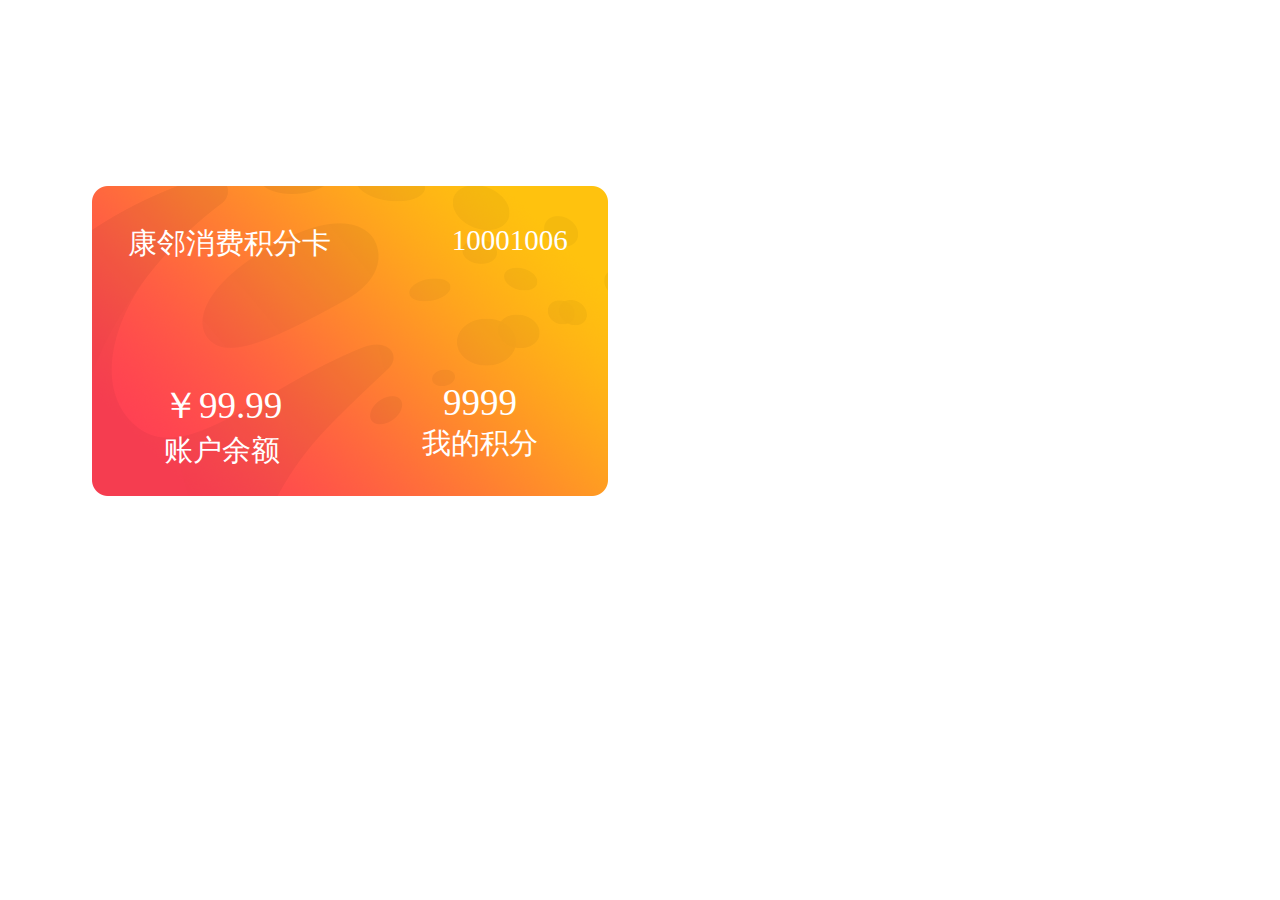
<file: home/pop/pop_balance.html>
<!DOCTYPE html>
<html lang="en">
<head>
    <meta charset="UTF-8">
    <title>查询余额</title>

    <!--common.css-->
    <link href="../static/css/common.css" rel="stylesheet" />

</head>
<body>

    <!-- 设置pop宽高边距 -->
    <div class="w700 h683 pad186-92 bgWhite bR-BL20 bR-BR20 bR-TL20">

        <!-- 背景 -->
        <div class="w516 h310 fs29 tc mgA white cardBg padTop38">

            <!-- 卡号 -->
            <div class="box">

                <div class="flx1 tl mgLeft36">康邻消费积分卡</div>

                <div class="flx1">10001006</div>
            </div>

            <!-- 卡值 -->
            <div class="box mgTop97 h136">

                <!-- 余额 -->
                <div class="flx1">

                    <div class="mgTop20 fs37">￥99.99</div>

                    <div class="">账户余额</div>
                </div>

                <!-- 积分 -->
                <div class="flx1">

                    <div class="mgTop20 fs37">9999</div>

                    <div class="">我的积分</div>
                </div>

            </div>
        </div>
    </div>
</body>
</html>
</file>
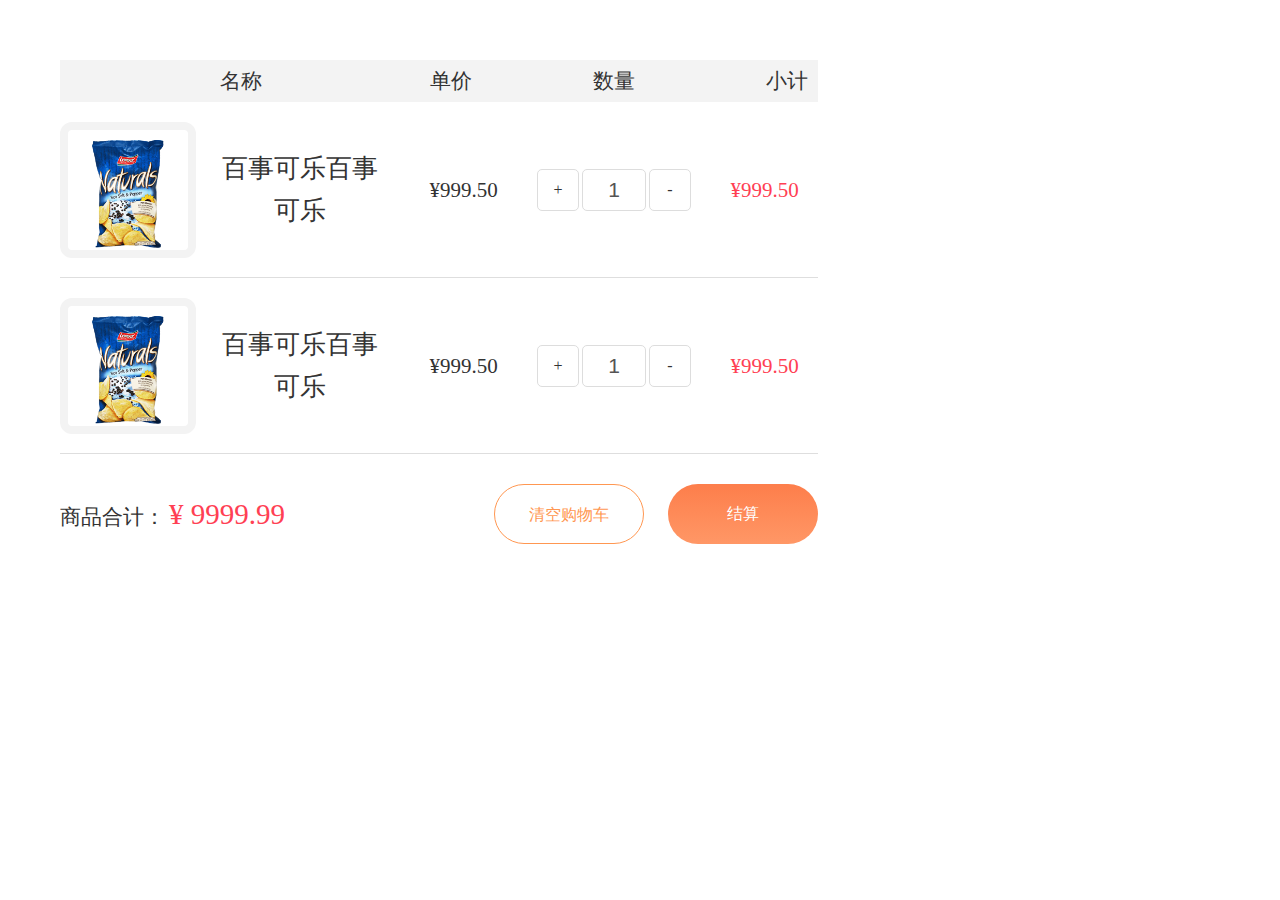
<file: home/pop/pop_cart.html>
<!DOCTYPE html>
<html lang="en">
<head>
    <meta charset="UTF-8">
    <title>购物车</title>

    <!-- icons.css -->
    <link href="../static/css/ionicons.css" rel="stylesheet" />

    <!-- font-awesome.css -->
    <link rel="stylesheet" href="../static/css/font-awesome.min.css">
	
	<!--common.css-->
    <link href="../static/css/common.css" rel="stylesheet" />

</head>
<body>

    <!-- 设置pop宽高边距 -->
    <div class="padLR60-30 w878 bgWhite bR-BL20 bR-BR20 bR-TL20">

        <!-- 购物车表头 -->
        <div class="h42 lh42 bgf3">

            <!-- 占位 -->
            <div class="fl h42 w150"></div>

            <div class="fl h42 w180 fs21 padleft10">名称</div>

            <div class="fl h42 w107 fs21 padleft20 mgLeft20">单价</div>

            <div class="fl h42 w154 fs21 mgLeft20 tc">数量</div>

            <div class="fl h42 w107 fs21 mgLeft20 tr padRight10">小计</div>
        </div>

        <!--购物车列表-->
        <div class="">

            <!--循环商品-->
            <div class="h176 padTB20 borderBtm">

                <!-- 图片 -->
                <div class="fl tc w136 h136 borderRadius12 borderAllf3f">

                    <img class="h100" src="../static/img/goods11.png" alt="">
                </div>

                <!-- 名称 -->
                <div class="fl tc box bc h100 w180 lh42 fs26 mg mgLeft14">百事可乐百事可乐 </div>

                <!-- 单价 -->
                <div class="fl tc w107 h42 lh42 fs21 mgLeft20 mgTop47">¥999.50</div>

                <!-- 数量操作 -->
                <div class="fl tc w154 h42 lh40 mgLeft20 mgTop47">

                    <!-- 加 -->
                    <a class="db fl h42 w42 borderAllddd borderRadius5">+</a>

                    <!-- 数量 -->
                    <input class="fl h42 w64 fs21 borderAllddd borderRadius5 mgLeft3 bgWhite tc" type="text" value="1" disabled>

                    <!-- 减 -->
                    <a class="db fl h42 w42 borderAllddd borderRadius5 mgLeft3">-</a>
                </div>

                <!-- 小计 -->
                <div class="fl tc w107 h42 lh42 fs21 mgLeft20 mgTop47 red-r">¥999.50</div>
            </div>

            <!--循环商品-->
            <div class="h176 padTB20 borderBtm">

                <!-- 图片 -->
                <div class="fl tc w136 h136 borderRadius12 borderAllf3f">

                    <img class="h100" src="../static/img/goods11.png" alt="">
                </div>

                <!-- 名称 -->
                <div class="fl tc box bc h100 w180 lh42 fs26 mg mgLeft14">百事可乐百事可乐 </div>

                <!-- 单价 -->
                <div class="fl tc w107 h42 lh42 fs21 mgLeft20 mgTop47">¥999.50</div>

                <!-- 数量操作 -->
                <div class="fl tc w154 h42 lh40 mgLeft20 mgTop47">

                    <!-- 加 -->
                    <a class="db fl h42 w42 borderAllddd borderRadius5">+</a>

                    <!-- 数量 -->
                    <input class="fl h42 w64 fs21 borderAllddd borderRadius5 mgLeft3 bgWhite tc" type="text" value="1" disabled>

                    <!-- 减 -->
                    <a class="db fl h42 w42 borderAllddd borderRadius5 mgLeft3">-</a>
                </div>

                <!-- 小计 -->
                <div class="fl tc w107 h42 lh42 fs21 mgLeft20 mgTop47 red-r">¥999.50</div>
            </div>

        </div>

        <!-- 购物车底部 -->
        <div class="h120 lh120 hide">

            <!-- 合计 -->
            <div class="fl wb50">

                <span class="fs21">商品合计：</span>
                <!-- 合计金额 -->
                <span class="red-r fs29">¥ 9999.99</span>
            </div>

            <!-- 按钮 -->
            <div class="fl wb50 tc">

                <!-- 结算 -->
                <div class="fr h60 lh60 w150 white borderRadius30 btnBg mgLeft24 mgTop30">结算</div>

                <!-- 清空 -->
                <div class="fr h60 lh60 w150 borderAllff9 color-ff9 borderRadius30 mgTop30">清空购物车</div>
            </div>

        </div>

    </div>
</body>
</html>
</file>
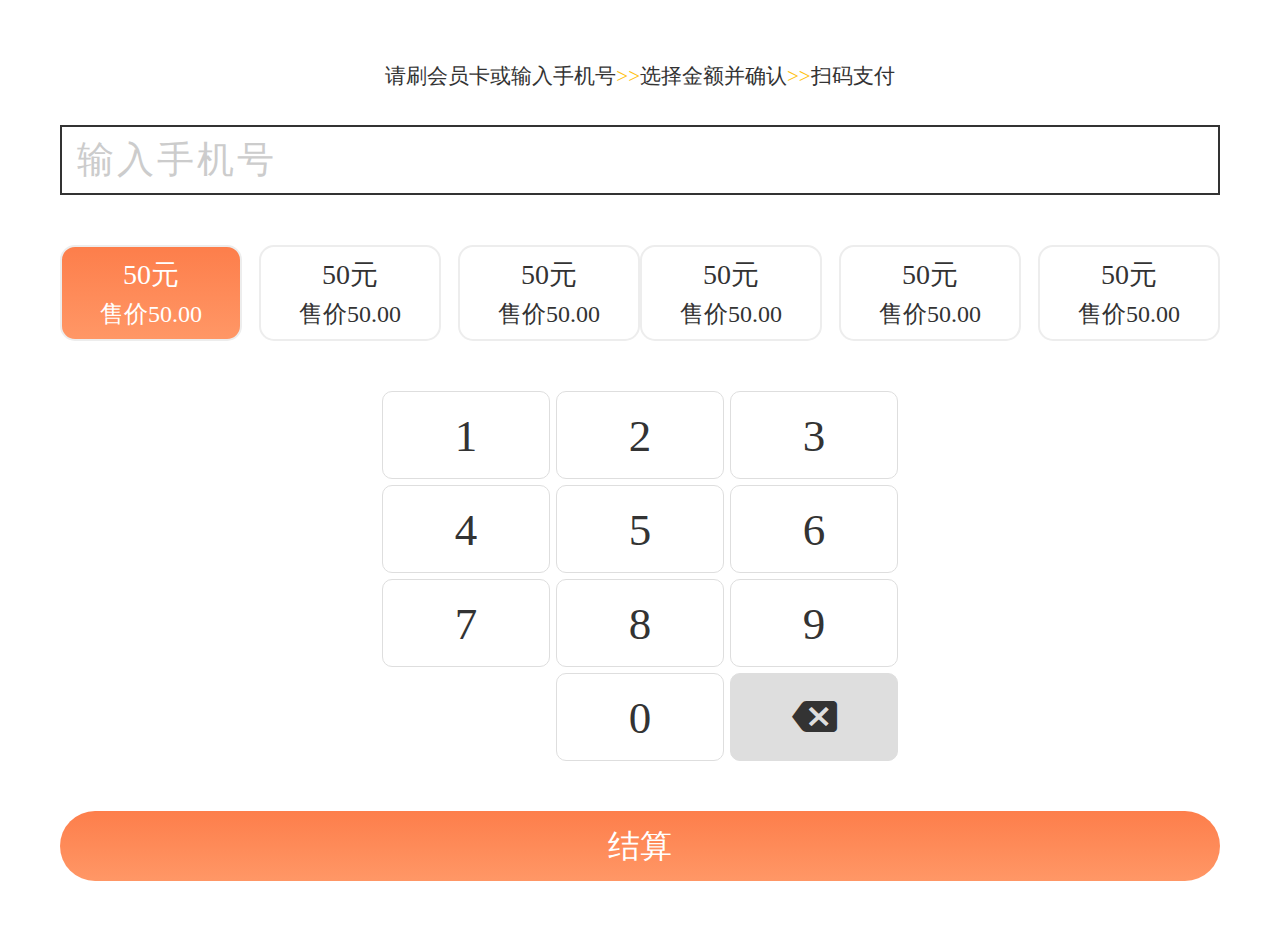
<file: home/pop/pop_charge.html>
<!DOCTYPE html>
<html lang="en">
<head>
    <meta charset="UTF-8">
    <title>会员充值</title>

    <!-- icons.css -->
    <link href="../static/css/ionicons.css" rel="stylesheet" />

    <!-- common.css -->
    <link href="../static/css/common.css" rel="stylesheet" />

    <!--js-->
    <!-- vue.js -->
    <script src="../static/plugin/vue.min.js"></script>

</head>
<body>

    <!-- 设置pop宽高边距 -->
    <div class="pad60 page bgWhite bR-BL20 bR-BR20 bR-TL20">

        <!-- 步骤说明 -->
        <div class="h32 lh32 tc fs21">

            请刷会员卡或输入手机号<span class="color-ffc">>></span>选择金额并确认<span class="color-ffc">>></span>扫码支付
        </div>

        <!-- 输入框 -->
        <div class="mgTop33">

            <input class="h70 lh70 fs37 ltSpc3 w100 borderAll33-w2" type="text" placeholder=" 输入手机号" />
        </div>

        <!-- 充值金额 -->
        <div class="mgTop30 hide">

            <!-- 此处循环充值金额 -->
            <div class="fl w182 h96 borderRadius15 borderAllED-w2 mgTop20 btnBg  white">

                <!-- 充值金额 -->
                <div class="tc mgTop15 fs28 lh26">50元</div>

                <!-- 售价 -->
                <div class="tc mgTop14 fs24 lh24">售价50.00</div>
            </div>

            <div class="fl w182 h96 borderRadius15 borderAllED-w2 mgTop20 mgLeft17">

                <!-- 充值金额 -->
                <div class="tc mgTop15 fs28 lh26">50元</div>

                <!-- 售价 -->
                <div class="tc mgTop14 fs24 lh24">售价50.00</div>
            </div>

            <div class="fl w182 h96 borderRadius15 borderAllED-w2 mgTop20 mgLeft17">

                <!-- 充值金额 -->
                <div class="tc mgTop15 fs28 lh26">50元</div>

                <!-- 售价 -->
                <div class="tc mgTop14 fs24 lh24">售价50.00</div>
            </div>

            <div class="fl w182 h96 borderRadius15 borderAllED-w2 mgTop20">

                <!-- 充值金额 -->
                <div class="tc mgTop15 fs28 lh26">50元</div>

                <!-- 售价 -->
                <div class="tc mgTop14 fs24 lh24">售价50.00</div>
            </div>

            <div class="fl w182 h96 borderRadius15 borderAllED-w2 mgTop20 mgLeft17">

                <!-- 充值金额 -->
                <div class="tc mgTop15 fs28 lh26">50元</div>

                <!-- 售价 -->
                <div class="tc mgTop14 fs24 lh24">售价50.00</div>
            </div>

            <div class="fl w182 h96 borderRadius15 borderAllED-w2 mgTop20 mgLeft17">

                <!-- 充值金额 -->
                <div class="tc mgTop15 fs28 lh26">50元</div>

                <!-- 售价 -->
                <div class="tc mgTop14 fs24 lh24">售价50.00</div>
            </div>

        </div>

        <!-- 键盘 -->
        <div class="w522 hide mgA50">

            <!-- 循环键盘1~9 -->
            <div v-for="v in 9"class="fl tc fs45 lh88 w168 h88 mgLeft3 mgRight3 mgBtm06 borderAllDE borderRadius10">{{v}}</div>

            <!-- 占位 -->
            <div class="fl tc w168 h88 mgLeft3 mgRight3 mgBtm06"></div>

            <!-- 0 -->
            <div class="fl tc w168 h88 mgLeft3 mgRight3 mgBtm06 borderAllDE borderRadius10 fs45 lh88">0</div>

            <!-- 回删 -->
            <div class="fl tc w168 h88 mgLeft3 mgRight3 mgBtm06 borderAllDE borderRadius10 fs45 lh88 bgDE"><i class="ion-backspace"></i></div>
        </div>

        <!-- 按钮 -->
        <div class="h70 lh70 fs32 mgTop44 white borderRadius35 btnBg tc">结算</div>

    </div>
    <script>
        new Vue ({
            el: '.page',
            data: {
                //展示的键盘

            }
        })
    </script>
</body>
</html>
</file>
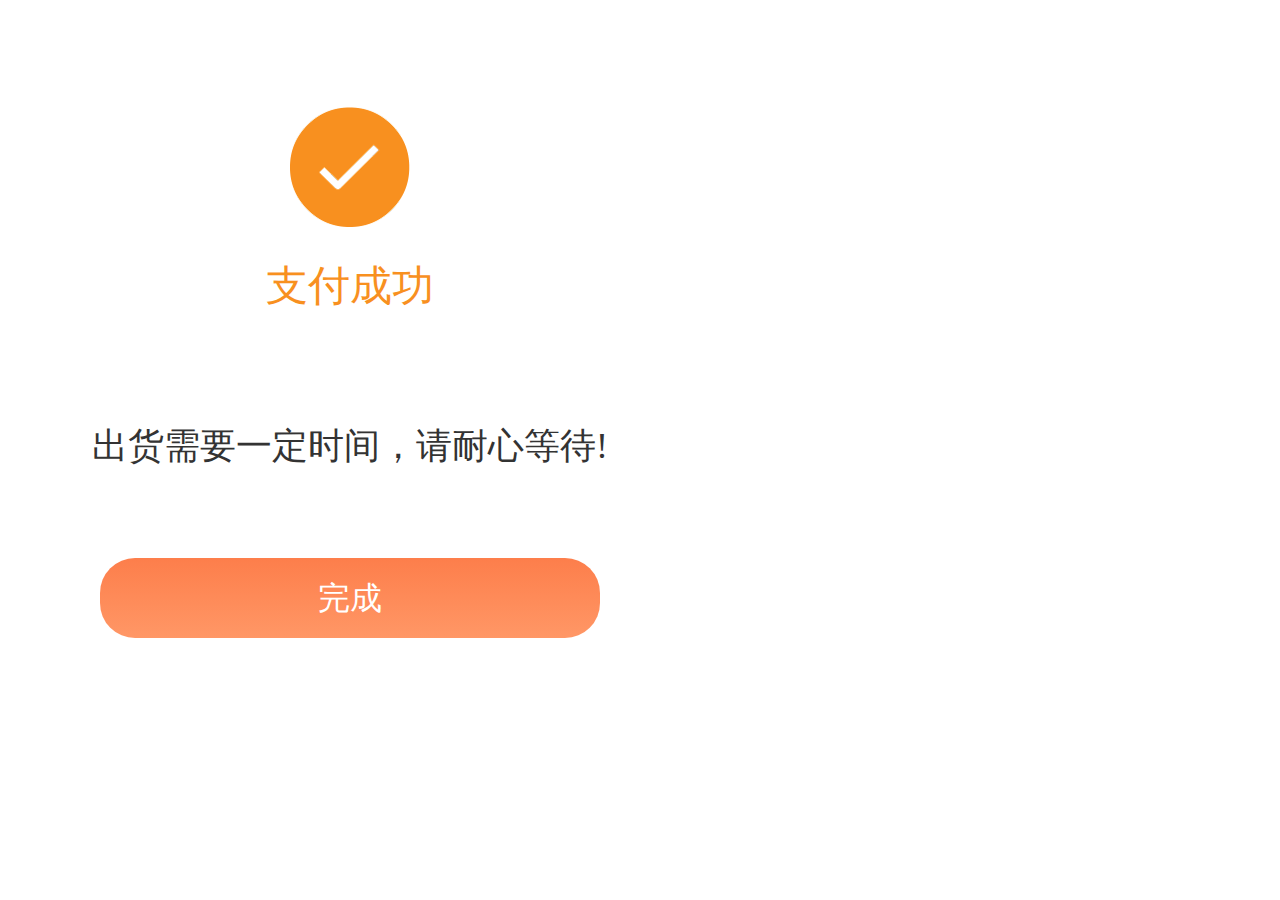
<file: home/pop/pop_success.html>
<!DOCTYPE html>
<html lang="en">
<head>
    <meta charset="UTF-8">
    <title>支付成功</title>

    <!--common.css-->
    <link href="../static/css/common.css" rel="stylesheet" />

</head>
<body>

    <!-- 设置pop宽高边距 -->
    <div class="w700 h693 pad60-87 tc bgWhite bR-BL20 bR-BR20 bR-TL20">

        <!-- 图片 -->
        <div class="w121 h121 mgA47 successBg"></div>

        <!-- 文字 -->
        <div class="color-f8901f fs42 mgTop30 ">支付成功</div>

        <!-- 信息 -->
        <div class="fs36 mgTop108">出货需要一定时间，请耐心等待!</div>

        <!-- 按钮 -->
        <div class="w500 h80 lh80 mgA-Top87 fs32 white borderRadius35 btnBg tc">完成</div>
    </div>
</body>
</html>
</file>
<file: home/static/css/common.css>
/**公共样式*/

/*旋转屏幕时，字体大小调整的问题*/
html, body, form, fieldset, p, div, h1, h2, h3, h4, h5, h6 {
    -webkit-text-size-adjust:100%;
    margin:0
}

body{
    /*line-height: 150%;*/
    color:#333333;
    font-family: "\u5fae\u8f6f\u96c5\u9ed1";
    -webkit-touch-callout:none;
    -webkit-user-select:none;
    -khtml-user-select:none;
    -moz-user-select:none;
    -ms-user-select:none;
    -o-user-select:none;
    user-select:none;
}

input::-webkit-input-placeholder { /* WebKit browsers */
    color: #ccc;
}


*{
    box-sizing: border-box;
}

ul > li {
    list-style: none;
}

/*使vue加载时不会显示源码，添加在vue el指定的标签上*/
[v-cloak] {
	display: none;
}

/** 弹性盒子 **/
.box{
    display: -moz-box;
    display: -webkit-box;
}
.bc{
    -webkit-box-align: center;
}
.flx1{
    -moz-box-flex: 1;
    -webkit-box-flex: 1;
}
.flx2{
    -moz-box-flex: 2;
    -webkit-box-flex:2;
}
.flx3{
    -moz-box-flex: 3;
    -webkit-box-flex:3;
}
.flx4{
    -moz-box-flex:4;
    -webkit-box-flex:4;
}
.flx5{
    -moz-box-flex:5;
    -webkit-box-flex:5;
}
.flx6{
    -moz-box-flex:6;
    -webkit-box-flex:6;
}

.flx7{
    -moz-box-flex:7;
    -webkit-box-flex:7;
}
.flx8{
    -moz-box-flex:8;
    -webkit-box-flex:8;
}
.flx9{
    -moz-box-flex:9;
    -webkit-box-flex:9;
}


/** 外边距 **/
.mgA78-73{margin: 78px auto 73px}

/**高度样式**/
.h5{height:5px;}
.h10{height:10px;}
.h13{height:13px;}
.h18{height:18px;}
.h20{height:20px;}
.h22{height:22px;}
.h24{height:24px;}
.h26{height:26px;}
.h27{height:27px;}
.h28{height:28px;}
.h29{height:29px;}
.h30{height:30px;}
.h32{height:32px;}
.h34{height:34px;}
.h35{height:35px;}
.h36{height:36px;}
.h38{height:38px;}
.h40{height:40px;}
.h42{height:42px;}
.h43{height:43px;}
.h44{height:44px;}
.h46{height:46px;}
.h50{height:50px;}
.h51{height:51px;}
.h56{height:56px;}
.h60{height:60px;}
.h66{height:66px;}
.h70{height:70px;}
.h72{height:72px;}
.h74{height:74px;}
.h78{height:78px;}
.h80{height:80px;}
.h87{height:87px;}
.h88{height:88px;}
.h90{height:90px;}
.h92{height:92px;}
.h94{height:94px;}
.h96{height:96px;}
.h97{height:97px;}
.h98{height:98px;}
.hh100{height:100px;}
.h105{height:105px;}
.h109{height:109px;}
.h110{height:110px;}
.h112{height:112px;}
.h117{height:117px;}
.h118{height:118px;}
.h120{height:120px;}
.h121{height:121px;}
.h123{height:123px;}
.h126{height:126px;}
.h130{height:130px}
.h132{height:132px}
.h135{height:135px;}
.h136{height:136px;}
.h138{height:138px;}
.h140{height:140px;}
.h144{height:144px;}
.h146{height:146px;}
.h150{height:150px;}
.h151{height:151px;}
.h152{height:152px;}
.h160{height:160px;}
.h164{height:164px;}
.h167{height:167px;}
.h170{height:170px;}
.h175{height:175px;}
.h176{height:176px;}
.h180{height:180px;}
.h182{height:182px;}
.h184{height:184px;}
.h188{height:188px;}
.h192{height:192px;}
.h196{height:196px;}
.h200{height:200px;}
.h205{height:205px;}
.h210{height:210px;}
.h211{height:211px;}
.h216{height:216px;}
.h223{height:223px;}
.h228{height:228px;}
.h230{height:230px;}
.h234{height:234px;}
.h236{height:236px;}
.h238{height:238px;}
.h240{height:240px;}
.h242{height:242px;}
.h245{height:245px;}
.h247{height:247px;}
.h248{height:248px;}
.h250{height:250px;}
.h260{height:260px;}
.h278{height:278px;}
.h280{height:280px;}
.h285{height:285px;}
.h286{height:286px;}
.h300{height:300px;}
.h310{height:310px;}
.h320{height:320px;}
.h330{height:330px;}
.h340{height:340px;}
.h363{height:363px;}
.h400{height:400px;}
.h420{height:420px;}
.h425{height:425px;}
.h456{height:456px;}
.h500{height:500px;}
.h550{height:550px;}
.h600{height:600px;}
.h608{height:608px;}
.h683{height:683px;}
.h646{height:646px;}
.h693{height:693px;}
.h720{height:720px;}
.h750{height:750px;}
.h786{height:786px;}
.h944{height:944px;}
.h1660{height:1660px;}
.h1072{height:1072px;}
.h1180{height:1180px;}
.h1920{height:1920px;}
.h100{height: 100%}

/**行高设置**/
.lh13{line-height:013px;}
.lh24{line-height:024px;}
.lh26{line-height:026px;}
.lh28{line-height:028px;}
.lh29{line-height:029px;}
.lh30{line-height:030px;}
.lh32{line-height:032px;}
.lh34{line-height:034px}
.lh35{line-height:035px}
.lh36{line-height:036px;}
.lh38{line-height:038px;}
.lh40{line-height:040px;}
.lh42{line-height:042px;}
.lh44{line-height:044px;}
.lh46{line-height:046px;}
.lh50{line-height:050px;}
.lh51{line-height:051px;}
.lh54{line-height:054px;}
.lh56{line-height:056px;}
.lh60{line-height:060px;}
.lh66{line-height:066px;}
.lh70{line-height:070px;}
.lh72{line-height:072px;}
.lh80{line-height:080px;}
.lh88{line-height:088px;}
.lh90{line-height:090px;}
.lh94{line-height:094px;}
.lh97{line-height:097px;}
.lh98{line-height:098px;}
.lh100{line-height:100px;}
.lh105{line-height:150px;}
.lh110{line-height:110px;}
.lh112{line-height:112px;}
.lh118{line-height:118px;}
.lh120{line-height:120px;}
.lh130{line-height:130px;}
.lh132{line-height:132px;}
.lh136{line-height:136px;}
.lh144{line-height:144px;}
.lh146{line-height:146px;}
.lh160{line-height:160px;}
.lh164{line-height:164px;}
.lh176{line-height:176px;}
.lh194{line-height:194px;}
.lh200{line-height:200px;}
.lh210{line-height:210px;}
.lh236{line-height:236px;}
/*宽度*/
.w10{width:010px;}
.w15{width:015px;}
.w22{width:022px;}
.w26{width:026px;}
.w27{width:027px;}
.w28{width:028px;}
.w30{width:030px;}
.w34{width:034px;}
.w35{width:035px;}
.w36{width:036px;}
.w40{width:040px;}
.w41{width:041px;}
.w42{width:042px;}
.w44{width:044px;}
.w50{width:050px;}
.w56{width:056px;}
.w59{width:059.5px;}
.w60{width:060px;}
.w63{width:063px;}
.w64{width:064px;}
.w69{width:069px;}
.w72{width:072px;}
.w75{width:075px;}
.w80{width:080px;}
.w87{width:087px;}
.w90{width:090px;}
.w92{width:092px;}
.w94{width:094px;}
.w97{width:097px;}
.w105{width:105px}
.w107{width:107px}
.w112{width:112px}
.w118{width:118px}
.w120{width:120px;}
.w121{width:121px;}
.w130{width:130px;}
.w136{width:136px;}
.w140{width:140px;}
.w146{width:146px;}
.w148{width:148px;}
.w150{width:150px;}
.w152{width:152px;}
.w154{width:154px;}
.w160{width:160px;}
.w167{width:167px;}
.w168{width:168px;}
.w170{width:170px;}
.w175{width:175px;}
.w176{width:176px;}
.w180{width:180px;}
.w182{width:182px;}
.w188{width:188px;}
.w208{width:208px;}
.w200{width:200px;}
.w210{width:210px;}
.w219{width:219px;}
.w220{width:220px;}
.w222{width:222px;}
.w228{width:228px;}
.w230{width:230px;}
.w232{width:232px;}
.w235{width:235px;}
.w240{width:240px;}
.w251{width:251px;}
.w260{width:260px;}
.w270{width:270px;}
.w280{width:280px;}
.w288{width:288px;}
.w290{width:290px;}
.w300{width:300px;}
.w315{width:315px;}
.w324{width:324px;}
.w330{width:330px;}
.w370{width:370px;}
.w390{width:390px;}
.w400{width:400px;}
.w472{width:472px;}
.w500{width:500px;}
.w509{width:509px;}
.w516{width:516px;}
.w522{width:522px;}
.w525{width:525px;}
.w580{width:580px;}
.w630{width:630px;}
.w645{width:645px;}
.w655{width:655px;}
.w660{width:660px;}
.w690{width:690px;}
.w700{width:700px;}
.w720{width:720px;}
.w750{width:750px;}
.w776{width:776px;}
.w839{width:839px;}
.w878{width:878px;}
.w944{width:944px;}
.w953{width:953px;}
.w961{width:961px;}
.w1080{width:1080px;}

/*百分比宽度*/
.wb20{width: 19.6%}
.wb25{width: 25%}
.wb28{width: 28%}
.wb33{width:33.05%;}
.wb30{width:30%;}
.wb43{width:43%}
.wb48{width:48.5%}
.wb49{width:49.5%}
.wb50{width:50%;}
.wb60{width: 60%;}
.wb68{width: 68%;}
.wb70{width: 70%;}
.wb80{width: 80%;}
.wb87{width: 87%;}
.wb88{width: 88%;}
.wb90{width: 90%;}
.w100 {width: 100%;}
/**字体大小 * 统一加大2个字号 */
.fs16{font-size:  16px;}
.fs18{font-size:  18px;}
.fs20 {font-size: 20px;}
.fs21 {font-size: 21px;}
.fs22 {font-size: 22px;}
.fs24 {font-size: 24px;}
.fs25 {font-size: 25px;}
.fs26 {font-size: 26px;}
.fs28 {font-size: 28px;}
.fs29 {font-size: 29px;}
.fs30 {font-size: 30px;}
.fs32 {font-size: 32px;}
.fs34 {font-size: 34px;}
.fs35 {font-size: 35px;}
.fs36 {font-size: 36px;}
.fs37 {font-size: 37px;}
.fs38 {font-size: 38px;}
.fs40 {font-size: 40px;}
.fs42 {font-size: 42px;}
.fs45 {font-size: 45px;}
.fs46 {font-size: 46px;}
.fs54 {font-size: 54px;}
.fs56 {font-size: 56px;}
.fs58 {font-size: 58px;}
.fs59 {font-size: 59px;}
.fs62 {font-size: 62px;}
.fs65 {font-size: 65px;}
.fs70 {font-size: 70px;}
.block {display: block;}

/** 上边距 **/
.mgTop136{margin-top:136px;}
.mgTop108{margin-top:108px;}
.mgTop102{margin-top:102px;}
.mgTop100{margin-top:100px;}
.mgTop97{margin-top:097px;}
.mgTop90{margin-top:090px;}
.mgTop86 {margin-top: 86px;}
.mgTop75 {margin-top: 75px;}
.mgTop70 {margin-top: 70px;}
.mgTop60 {margin-top: 60px;}
.mgTop59{margin-top:  59px;}
.mgTop55 {margin-top: 55px;}
.mgTop50 {margin-top: 50px;}
.mgTop49 {margin-top: 49px;}
.mgTop47 {margin-top: 47px;}
.mgTop46 {margin-top: 46px;}
.mgTop45 {margin-top: 45px;}
.mgTop44 {margin-top: 44px;}
.mgTop42 {margin-top: 42px;}
.mgTop40 {margin-top: 40px;}
.mgTop39 {margin-top: 39px;}
.mgTop38 {margin-top: 38px;}
.mgTop36 {margin-top: 36px;}
.mgTop35 {margin-top: 35px;}
.mgTop33 {margin-top: 33px;}
.mgTop32 {margin-top: 32px;}
.mgTop30 {margin-top: 30px;}
.mgTop28 {margin-top: 28px;}
.mgTop25 {margin-top: 25px;}
.mgTop24 {margin-top: 24px;}
.mgTop22 {margin-top: 22px;}
.mgTop20 {margin-top: 20px;}
.mgTop18 {margin-top: 18px;}
.mgTop16 {margin-top: 16px;}
.mgTop15 {margin-top: 15px;}
.mgTop14 {margin-top: 14px;}
.mgTop12 {margin-top: 12px;}
.mgTop10 {margin-top: 10px;}
.mgTop15 {margin-top: 15px;}
.mgTop30 {margin-top: 30px;}
.mgTop7{margin-top:7.5px}
.mgTop6{margin-top:6.5px}
.mgTop1{margin-top:1px}
.mgTop2{margin-top:2px}
.mgTop4{margin-top:04px}
/**右边距**/
.mgRight3{margin-right:  03px;}
.mgRight6{margin-right:  06px;}
.mgRight8{margin-right:  08px;}
.mgRight01{margin-right: -01px;}
.mgRight10{margin-right: 10px;}
.mgRight12{margin-right: 12px;}
.mgRight14{margin-right: 14px;}
.mgRight16{margin-right: 16px;}
.mgRight19{margin-right: 19px;}
.mgRight20{margin-right: 20px;}
.mgRight23{margin-right: 23px;}
.mgRight29{margin-right: 29px;}
.mgRight30{margin-right: 30px;}
.mgRight32{margin-right: 32px;}
.mgRight40{margin-right: 40px;}
.mgRight42{margin-right: 42px;}
.mgRight50{margin-right: 67px;}
/**下边距**/
.mgBtm02{margin-bottom: 002px;}
.mgBtm05{margin-bottom: 005px;}
.mgBtm06{margin-bottom: 006px;}
.mgBtm10{margin-bottom: 010px;}
.mgBtm19{margin-bottom: 019px;}
.mgBtm20{margin-bottom: 020px;}
.mgBtm22{margin-bottom: 022px;}
.mgBtm50{margin-bottom: 050px;}
.mgBtm60{margin-bottom: 060px;}
/**左边距**/
.mgLeft3{margin-left: 03px;}
.mgLeft4{margin-left: 04px;}
.mgLeft6{margin-left: 06px;}
.mgLeft8{margin-left: 08px;}
.mgLeft12{margin-left:12px;}
.mgLeft14{margin-left:14px;}
.mgLeft15{margin-left:15px;}
.mgLeft16{margin-left:16px;}
.mgLeft17{margin-left:17px;}
.mgLeft20{margin-left:20px;}
.mgLeft24{margin-left:24px;}
.mgLeft30{margin-left:30px;}
.mgLeft36{margin-left:36px;}
.mgLeft33{margin-left:33px;}
.mgLeft50{margin-left: 67px;}
.mgLeft70{margin-left:70px;}
.mgleft120{margin-left:120px;}

/* 上下左右居中 */
.mg16{margin:16px}
/** 水平居中 **/
.mgAuto{margin: 0 auto}
.mgA30{margin: 30px auto}
.mgA05{margin: 05px auto 0}
.mgA20{margin: 20px auto 0}
.mgA28{margin: 28px auto 0}
.mgA47{margin: 47px auto 0}
.mgA50{margin: 50px auto 0}
.mgA73{margin: 73px auto 0}
.mgA0-6{margin: 0 6px}
.mgA0-30{margin: 0 30px}
.mgA39{margin: 39px auto}
.mgA28{margin: 28px auto}
.mgA27{margin: 27px auto}
.mgA10{margin: 10px auto}
.mgA35{margin: 35px auto}
.mgA70{margin: 70px auto}
.mgA297{margin: 297px auto}
.mgA175{margin: 0 175px auto}
.mgA60{margin:  auto 060px}
.mgA400{margin: 400px auto}
.mgLR04{margin:0 04px;}
.mgLR25{margin:0 25px;}
.mgA-Top77{margin:77px auto  0;}
.mgA-Top87{margin:87px auto  0;}
/*上下居中*/
.mgA{margin:auto;}
/**背景色**/
.bg{background:#FECA23;}
.bgDE{background:#DEDEDE;}
.bgFB{background:#FBB393;}
.bgf8{background:#F8901F;}
.bg55{background:#556098;}
.bgTm{background:transparent;}
.bgFF9{background:#FF9751;}
.bgFa{background: #fafafa}
.bgSb{background: #f7f7f7;}
.bgWhite{background:white !important;}
.bgF1{background:#F1F1F1 !important;}
.bgfc{background: #FCFCFC;}
.bg33{background: #333;}
.bgf2{background: #f2f2f2;}
.bgf3{background: #f3f3f3;}
.bg5D{background:#5DD15D}
.bgE6{background:#E6E6E6}
.bg188{background: #188AF5}
.bgDf{background: #df3849}
.bgF4{background: #FF4053}
.bgF0{background: #F0F0F0}
.bgFF7{background: #FF707E}
.bgcc{background: #cccccc}
.bgca{background: #CACDCF}
.bgee{background: #eeeeee}
.bgdd{background: #dddddd}
.bg-fc{background: #fcfcfc}
.bg-f7{background: #f7f7f7}
.bg-fff{background: #ffffff}
.bg-333{background: #333333}
.bg-f8901f{background: #f8901f}
.bg4BA{background:#4BA1F1}
.bgB3{background:#B3B3B3}
.bg835{background:#835C3C}
.bg614{background:#614C3F}
/** 字体颜色 r:弱，q:强 ，w:正常 **/
.red-r{color:#FF4053}
.warn-r{color:#F8901F !important}
.green-r{color:#37C837}
.green-rr{color:#5DD15D}
.warn-rr{color:#DF821C}
.white{color:white}
.blue-ali{color:#0399e1}
.green-wx{color:#2ec02c}
.green-q{color:#299929}
.bbb{color:#BBBbbb !important}
.bdbd{color:#bdbdbd !important}
.a2a2{color:#a2a2a2;}
.b7b7{color:#b7b7b7;}
.b9b9{color:#b9b9b9}
.color-5d{color:#5DD15D}
.color-666{color:#666666}
.color-999{color:#999999}
.color-eee{color:#eeeeee}
.color-835{color:#835C3C}
.color-E2c{color:#E2C67E}
.color-75{color:#757475}
.color-fe7{color:#FE7646}
.color-ffc{color:#ffc20e}
.color-ff9{color:#ff9751}

.phr{color:#cccccc !important}
.red-rr{color:#df3849}
.color-333{color:#333333;}
.color-fff{color:#ffffff;}
.color-ccc{color:#cccccc;}
.color-f8901f{color:#f8901f;}
/** 字体加粗 **/
.b1{font-weight:100}
.b5{font-weight:500}
.b6{font-weight:600}
.b7{font-weight:700}
.b8{font-weight:800}
.b9{font-weight:900}
/** 杂项 **/
.clr {clear: both;}
/** 对齐方式 **/
.tc {text-align: center;}
.tr{text-align: right;}
.tl{text-align: left;}
/** 左/右浮动 **/
.fl {float: left;}
.fr {float: right !important;}
/** 边距样式  **/
.pad60{padding:60px;}
.padTop1{padding-top:1px;}
.padTop20{padding-top:20px;}
.padTop24{padding-top:24px;}
.padTop26{padding-top:26px;}
.padTop38{padding-top:38px;}
.padTop66{padding-top:66px;}
.padTop96{padding-top:96px;}
.padleft10{padding-left:10px; }
.padleft12{padding-left:12px; }
.padleft20{padding-left:20px; }
.padleft30{padding-left:30px; }
.padleft60{padding-left: 060px; }
.padleft65{padding-left:65px; }
.padLR8{padding: 0 08px ; }
.padLR29{padding: 0 29px ; }
.padLR30{padding: 1px 30px ; }
.padLR15{padding: 0 15px}
.padLR16{padding: 0 16px}
.padLR40{padding: 0 40px ; }
.padLR60{padding: 1px 060px ; }
.padLR20-64{padding: 20px 064px 0; }
.padLR60-23{padding: 60px 060px 23px; }
.padLR60-30{padding: 60px 060px 30px; }
.padLR0{padding: 0; }
.padLR12{padding: 10px 12px; }
.padTB20{padding: 20px  0px; }
.pad60-87{padding: 60px  87px; }
.pad186-92{padding: 186px 92px;}
.padRight10{padding-right:10px;}
.padRight15{padding-right:15px;}
.padRight20{padding-right:20px;}
.padRight30{padding-right:30px;}
.padRight60{padding-right:60px;}
.padBtm30{padding-bottom:30px }

/** 分割线 **/
.borderBtm{border-bottom:1px solid #DEDEDE;}
/** 边框线样式 **/
.borderLeft{border-left:1px solid #DEDEDE;}
.borderRight{border-right:1px solid #DEDEDE;}
.borderTop{border-top:1px solid #DEDEDE;}
.borderBtmF8{border-bottom: 2px solid #F8901F}
.borderAllF8{border:1px solid #F8901F !important;}
.borderAll666{border:1px solid #666666;}
.borderAllf3f{border:8px solid #f3f3f3;}
.borderAllf3f-w6{border:6px solid #f3f3f3;}
.borderAllff9{border:1px solid #ff9751;}
.borderAll835{border:2px solid #835C3C;}
.borderAllF89{border:1px solid #F89327;}
.borderAllddd{border:1px solid #dddddd;}
.borderAlla2{border:1px solid #a2a2a2;}
.borderAllFff{border:1px solid #ffffff;}
.borderAllDE{border:1px solid #dedede;}
.borderAllED{border:1px solid #ededed;}
.borderAllED-w2{border:2px solid #ededed;}
.borderAll33{border:1px solid #333333;}
.borderAll33-w2{border:2px solid #333333;}
.borderAll37{border:1px solid #37C837;}
.borderInput{
    display:block;
    box-sizing:border-box;
    text-align:center;
    text-decoration:none;
    border-radius:5px;
    -webkit-tap-highlight-color:transparent;
    overflow:hidden;

}
/** 显示/隐藏 **/
.dn{display: none !important}
.db{display: block;}
/** 相对定位 **/
.psnR{position: relative;}
/** 绝对定位 **/
.psnA{position:absolute;}

/** 超出隐藏 **/
.hidellipsis{
    white-space:nowrap;
    overflow:hidden;
    text-overflow:ellipsis;
}
.hide{
    overflow:hidden;
}
/*超出滚动*/
.auto{
    overflow:auto;
}
.fixed{position: fixed;}

.top0{top:0}
.top5{top:005px}
.top8{top:008px}
.top15{top:15px}
.top30{top:30px !important}
.top40{top:40px !important}
.top75{top:75px;}
.top80{top:80px;}

.left0{left:0;}
.left13{left:13px;}
.left30{left:30px}
.left60{left:60px}
.leftb25{left:32%}
.leftb45{left:45%}
.right0{right:0}
.right5{right:05px}
.right10{right:10px}
.right30{right:30px}
.btm0{bottom:0}
.btm60{bottom:60px}
.btm65{bottom:65px}
.btm78{bottom:78px}
.btm80{bottom:80px}
.btm30{bottom:30px}
.btm94{bottom:94px}
.btm98{bottom:98px}
.btm180{bottom:180px !important}
.radiusNull{border-radius: 0 !important}
.borderRadius10{border-radius:10px;}
.borderRadius12{border-radius:12px;}
.borderRadius15{ border-radius:15px;}
.borderRadius16{  border-radius:16px;}
.bR-BL20{  border-bottom-left-radius: 20px;}
.bR-BR20{  border-bottom-right-radius: 20px;}
.bR-TL20{  border-top-left-radius: 20px ;}
.borderRadius5{border-radius:5px}
.borderRadius6{border-radius:6px}
.borderRadius30{border-radius:30px}
.borderRadius35{border-radius:35px}

.topBorderRadius12{border-radius: 12px 12px 0 0;}
.borderNone{border:none}
/** 圆角 **/
.boderRadiusB100{border-radius:100%;}
.boderRadiusB50{border-radius:50%;}
/** input输入框的placeholder样式 **/
/*
* 在 pysciter 里面无法识别
#input div>input::-webkit-input-placeholder{font-size:032px}
#inputAccount::-webkit-input-placeholder{font-size:053px}
.rePhone::-webkit-input-placeholder{font-size:028px;font-weight:600}
input::-webkit-input-placeholder{color:#cccccc}

input{-webkit-appearance: none;}  *//*iphone及ipad下输入框默认内阴影*/
.moreImg{ width: 16px;height:26px;}
/* 层级 */
.zindex01{z-index: -1}
.zindex0{z-index: 0}
.zindex1{z-index: 1}
.zindex2{z-index: 2}

.indent2{text-indent: 2em}
/* 图片 */
.imgTop{vertical-align:text-top}
.imgMid{vertical-align:middle}
.imgBtm{vertical-align:text-bottom}

/* 阴影 */
.shadow{box-shadow: -10px 0px 156px 10px #333333}
/** logo **/
.logo{width:224px;height:224px}

/** 块级显示 **/
.db{display: block }
.dinlb{display:inline-block;}

/** 定义占位符 **/
/*<div class="h30"></div>*/

/** 背景图片 **/
.buyBg{background: url('../img/home_price.jpg') center top repeat-x;}
.cateBgY{background: url('../img/tab_off.png') center top repeat-x;}
.cateBgN{background: url('../img/tab_on.png') center top repeat-x;}
.btnBg{background-image: linear-gradient(to top, #ff9766,#fd7e4b);}
.btnActBg{background-image:linear-gradient(to top, #ffdb4c,#ffcd03);}
.aliPayBg{background: url(../img/alipay.png) center center no-repeat;}
.wxPayBg{background: url(../img/wxpay.png) center center no-repeat;}
.cardBg{background: url(../img/card.png) center center;}
/* 支付方式 */
.phonePayBg{background:url(../img/phonepay.png) no-repeat top;}
.phonePayBg-a{background:url(../img/phonepay-a.png) no-repeat top;}
.cardPayBg{background:url(../img/cardpay.png) no-repeat top;}
.cardPayBg-a{background:url(../img/cardpay-a.png) no-repeat top;}
.QcodePayBg{background:url(../img/Qcodepay.png) no-repeat top;}
.QcodePayBg-a{background:url(../img/Qcodepay-a.png) no-repeat top;}

/*支付成功*/
.successBg{background:url(../img/success.png) no-repeat top;}

/* 编号 */
.numBg{ url('../img/num.png') center top repeat-x; }

/* 电话 */
.phoneBg{ url('../img/phone.png') center top repeat-x; }

/* 温度 */
.tempBg{ url('../img/temp.png') center top repeat-x; }

/* 文本 */
.ltSpc3{letter-spacing: 3px;}

.line-through{text-decoration:line-through;}
</file>
